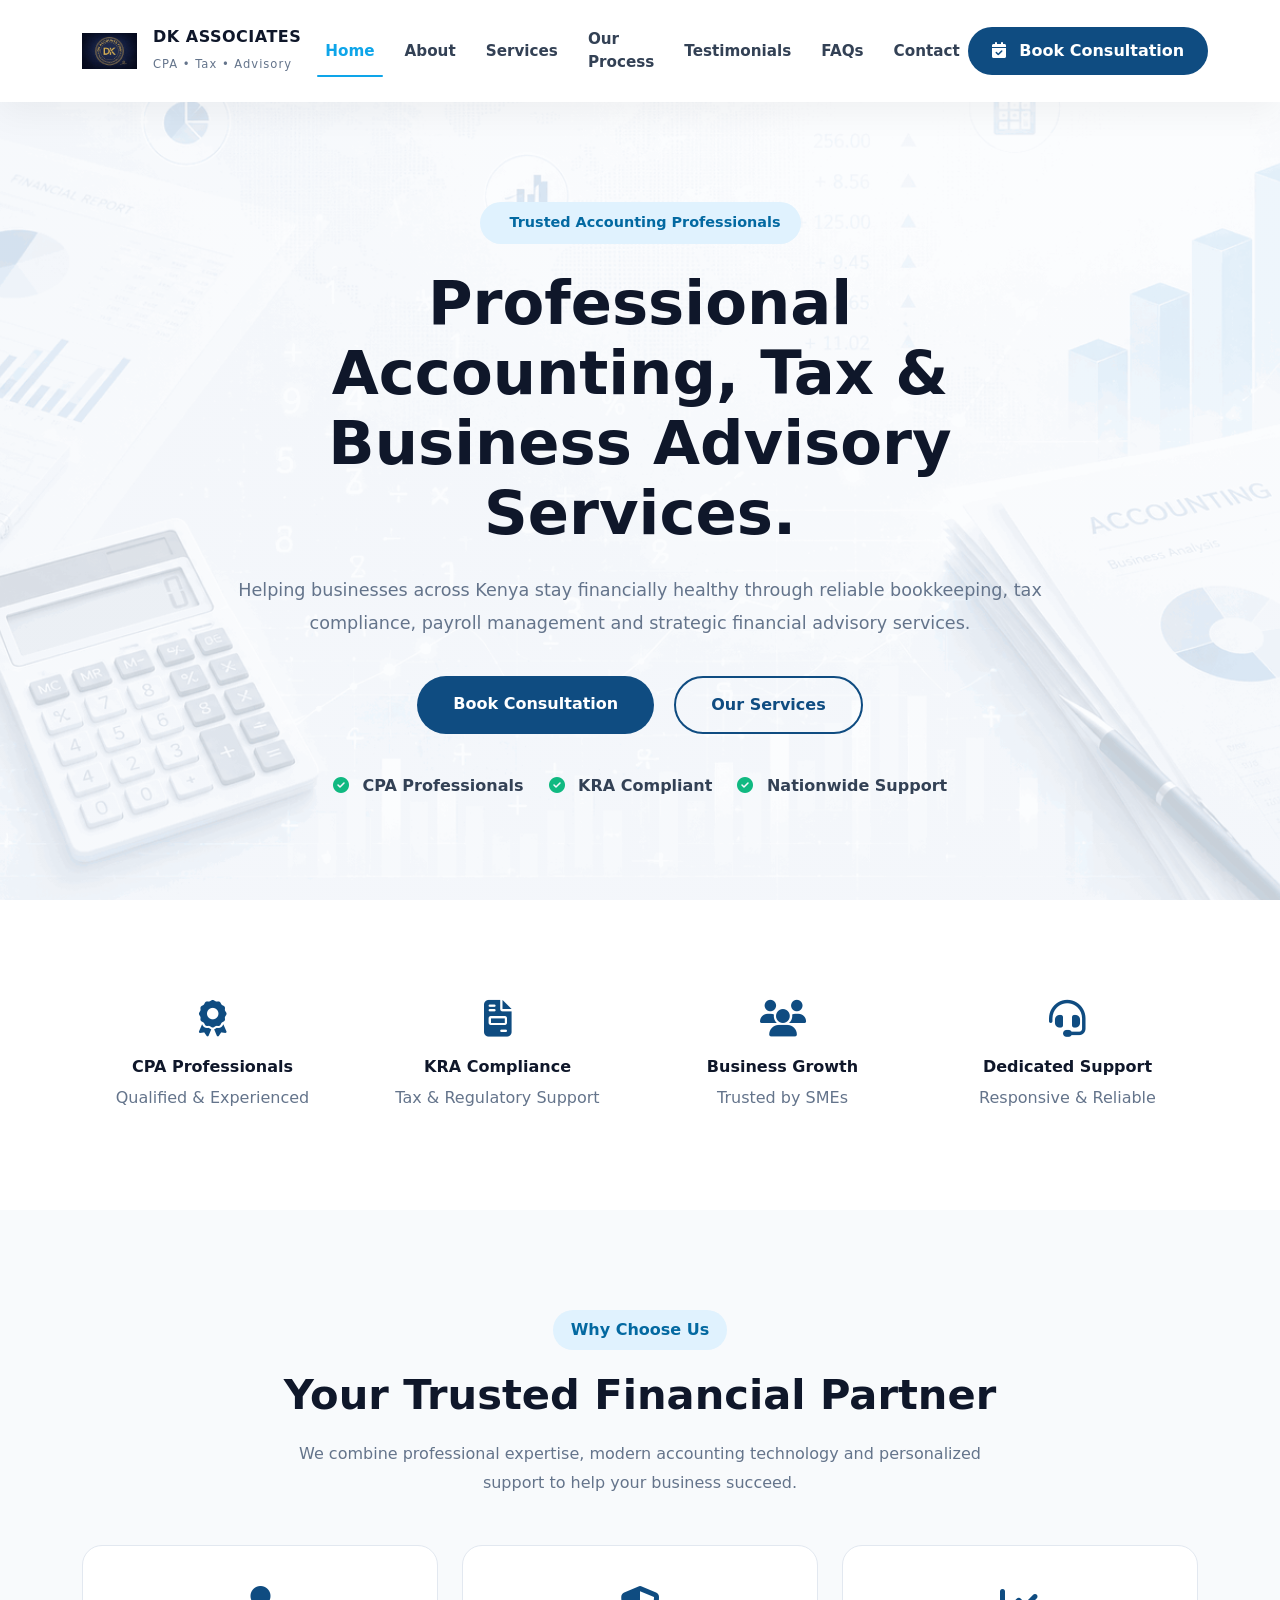
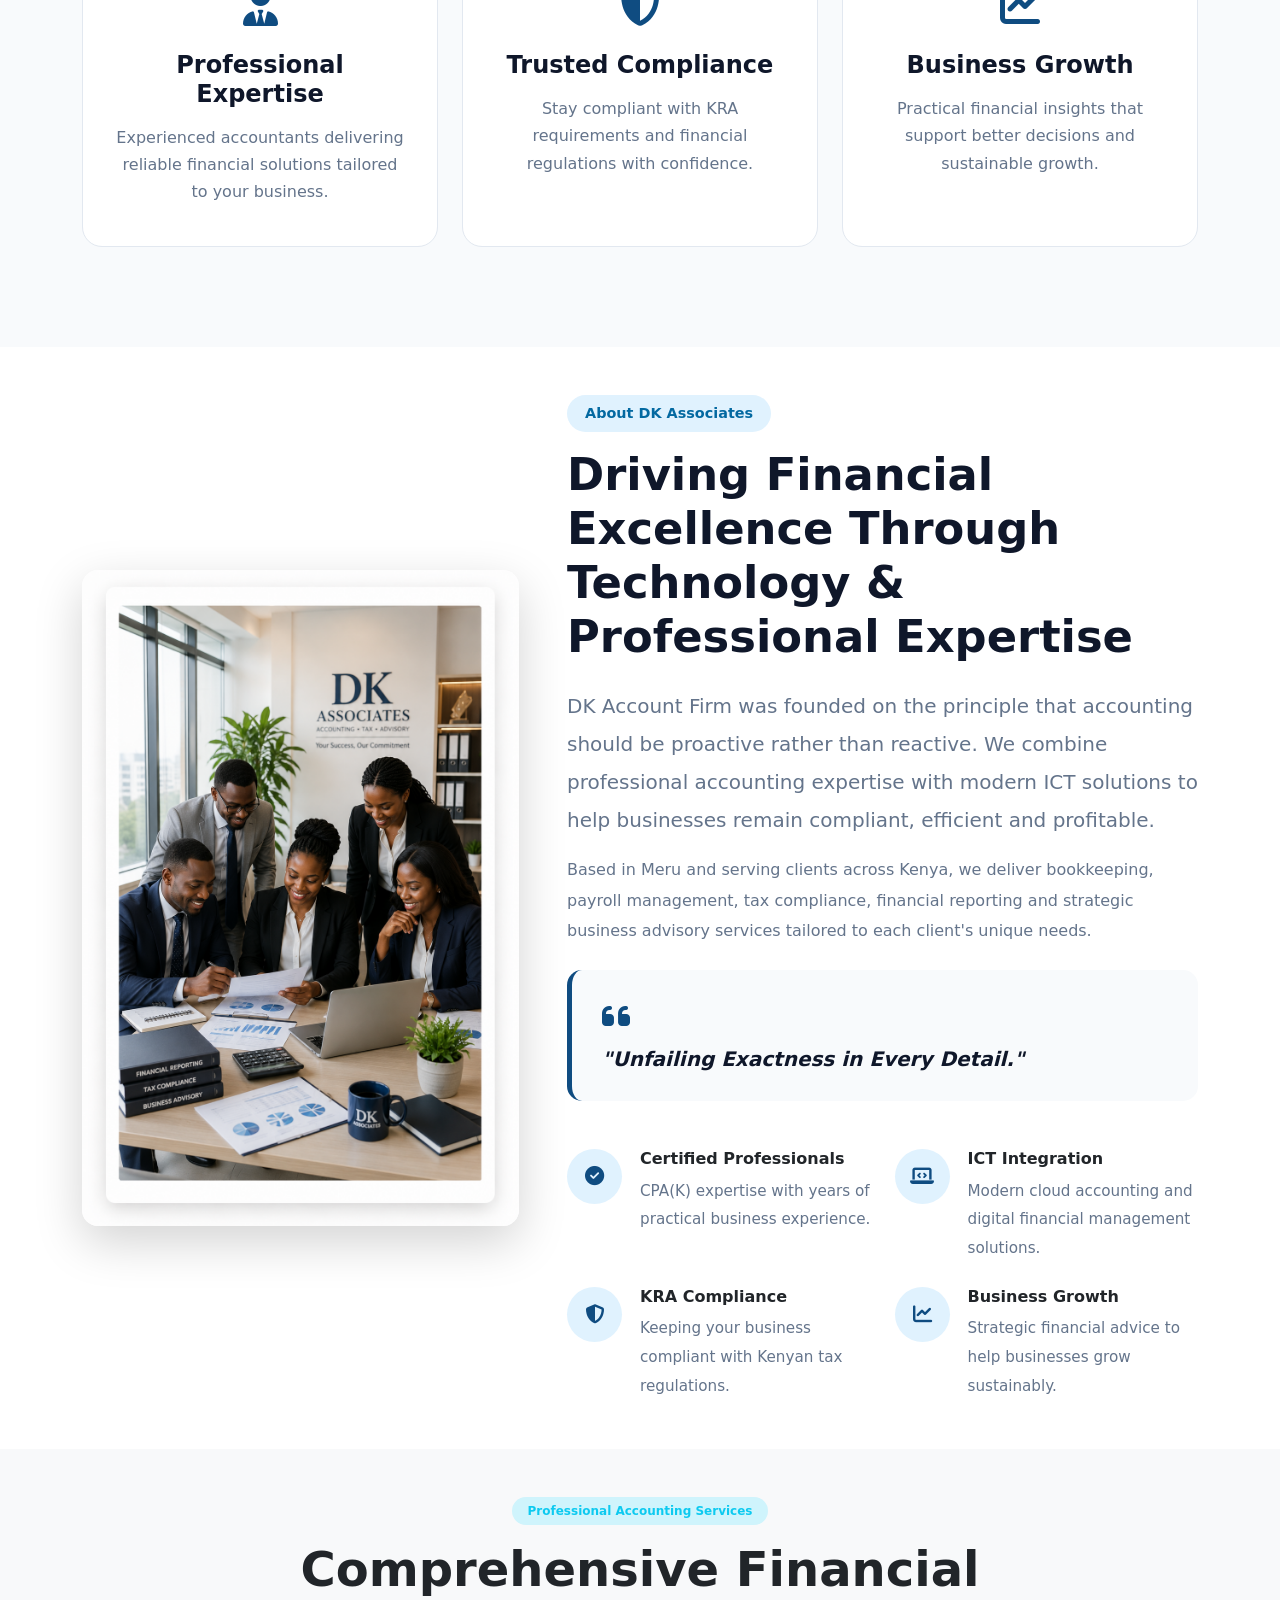
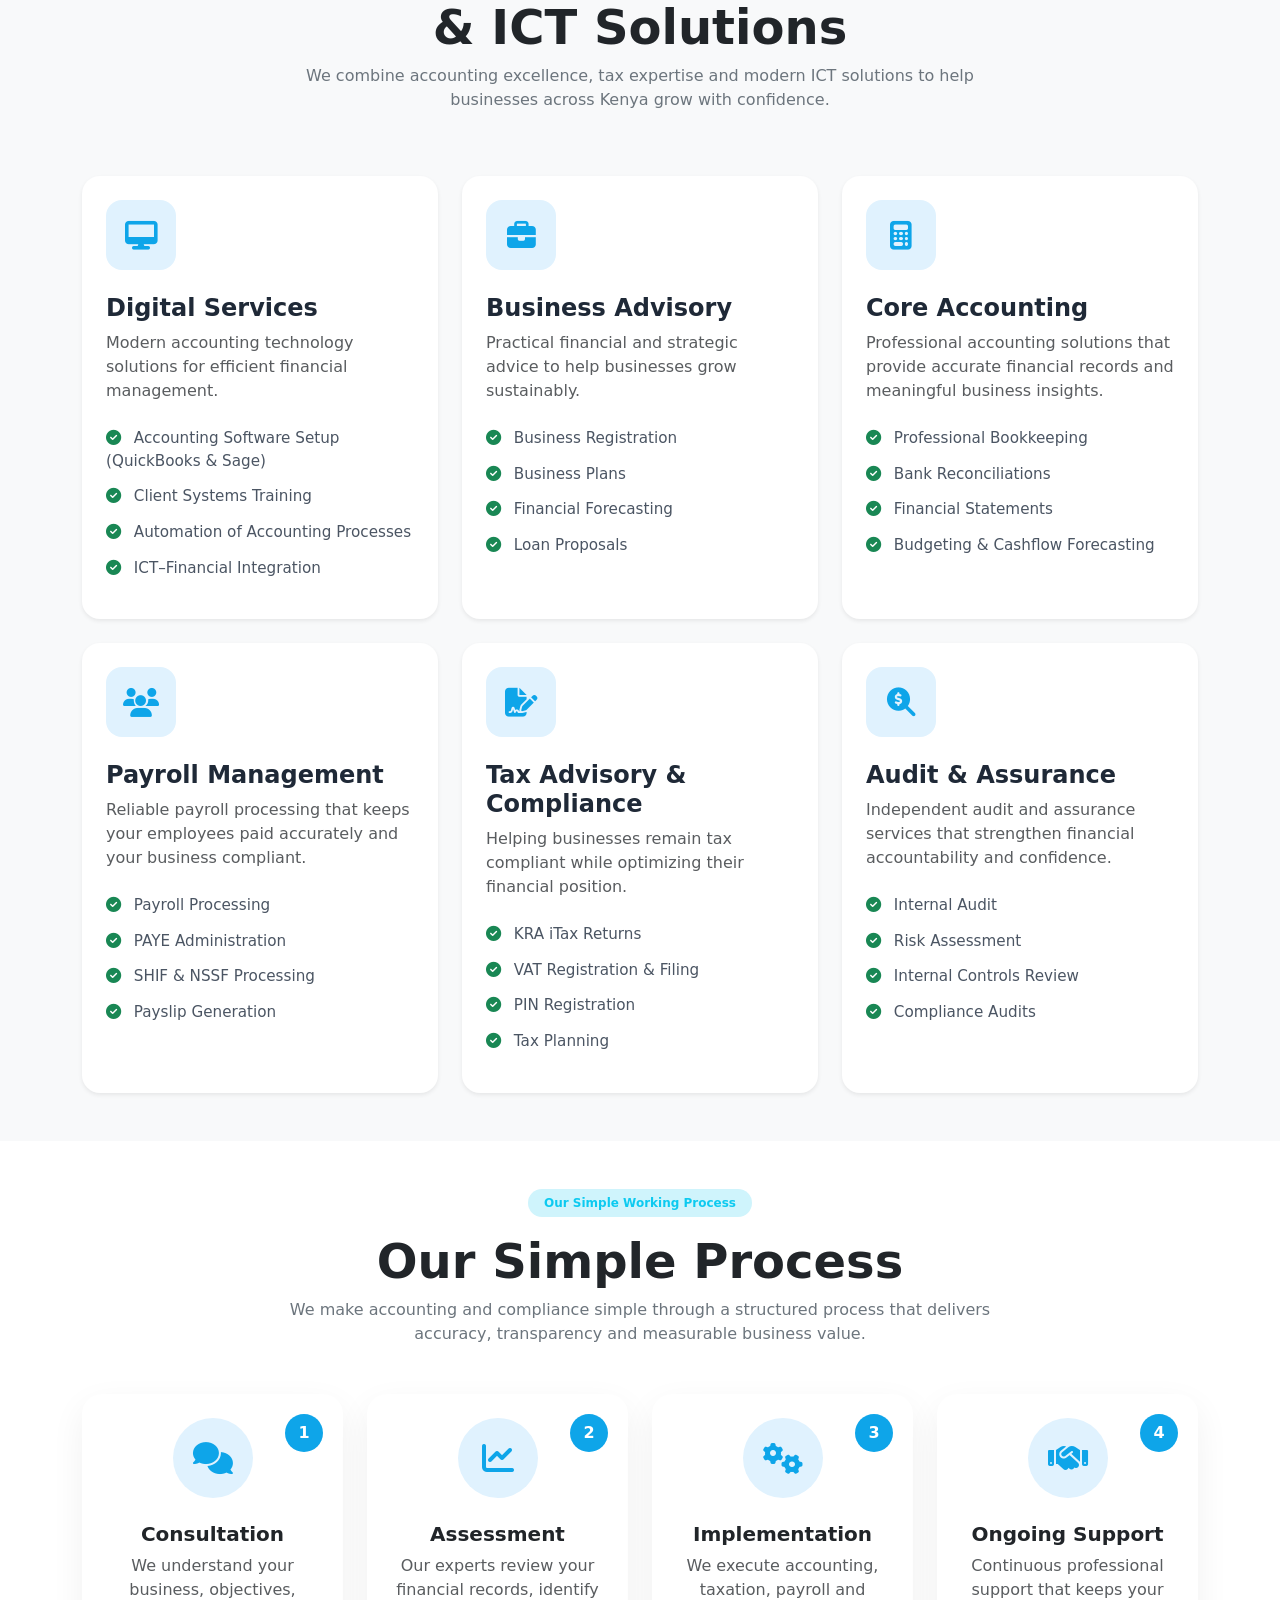
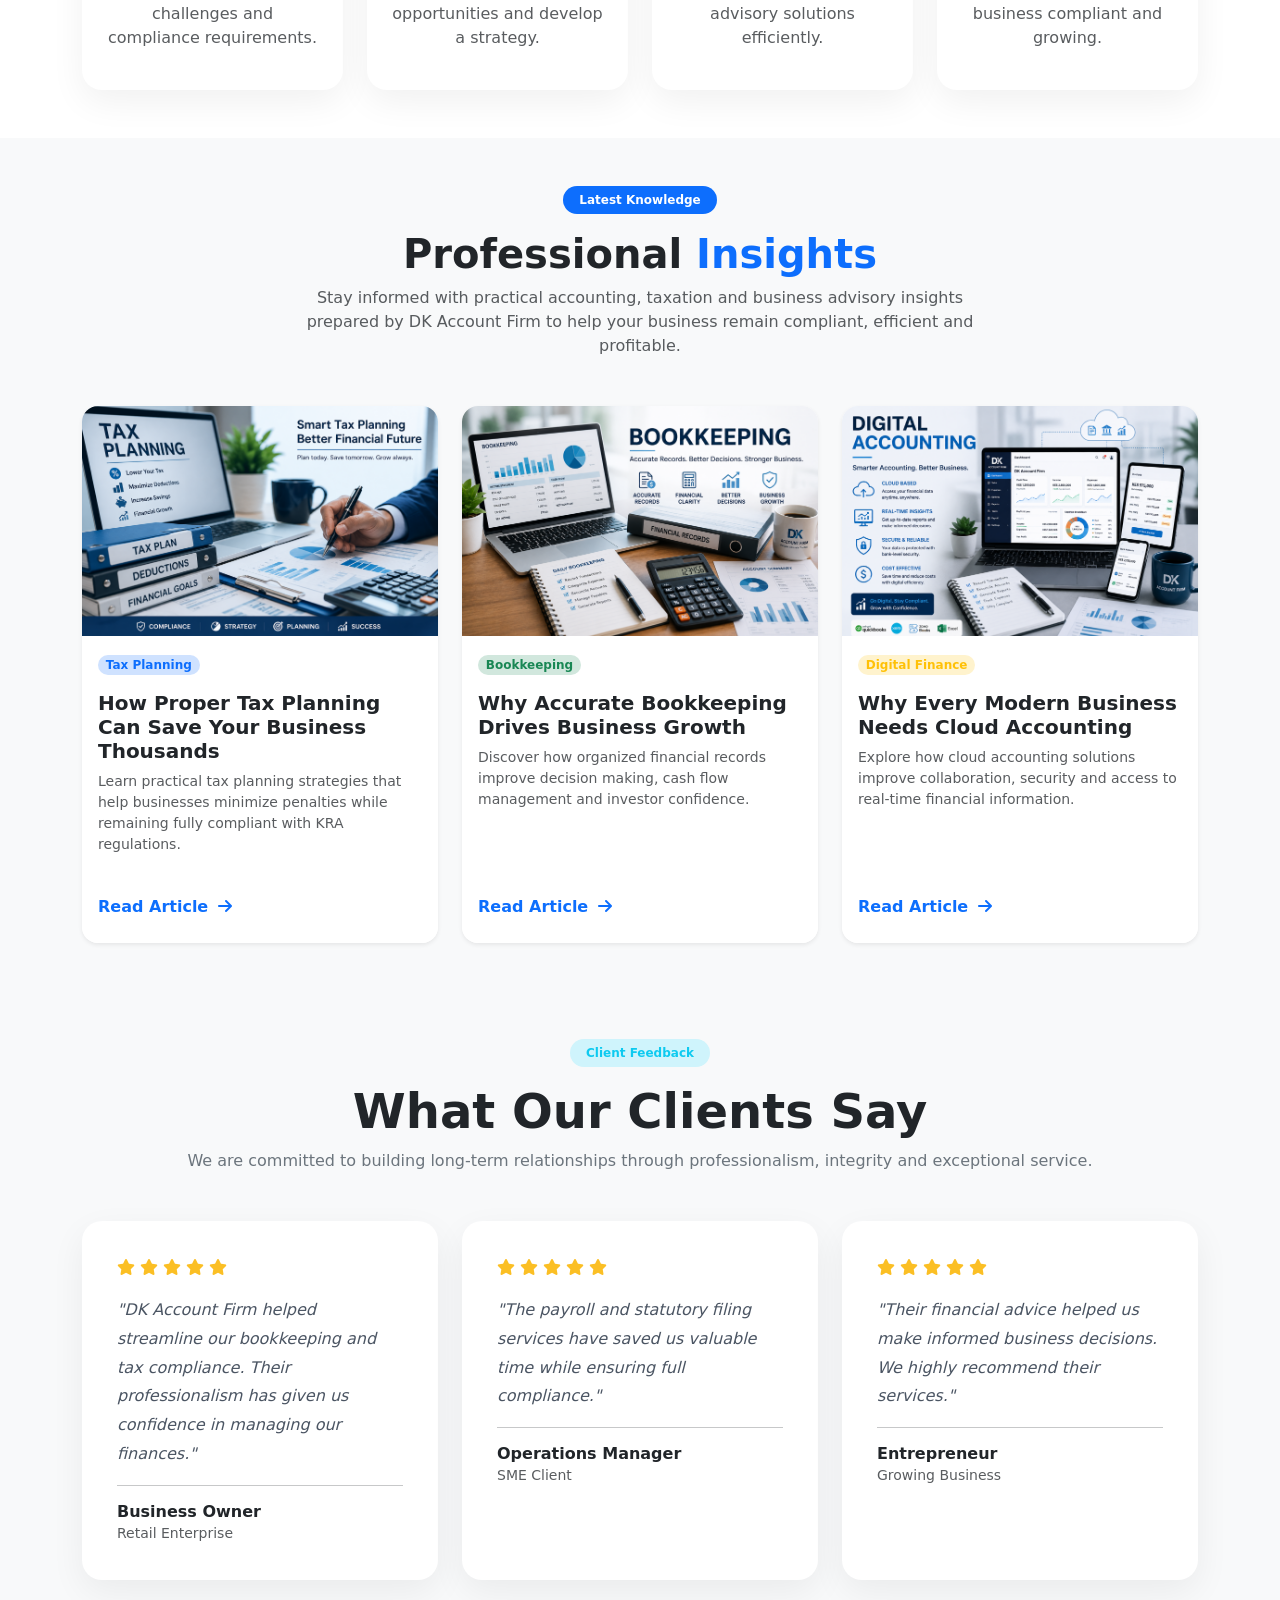
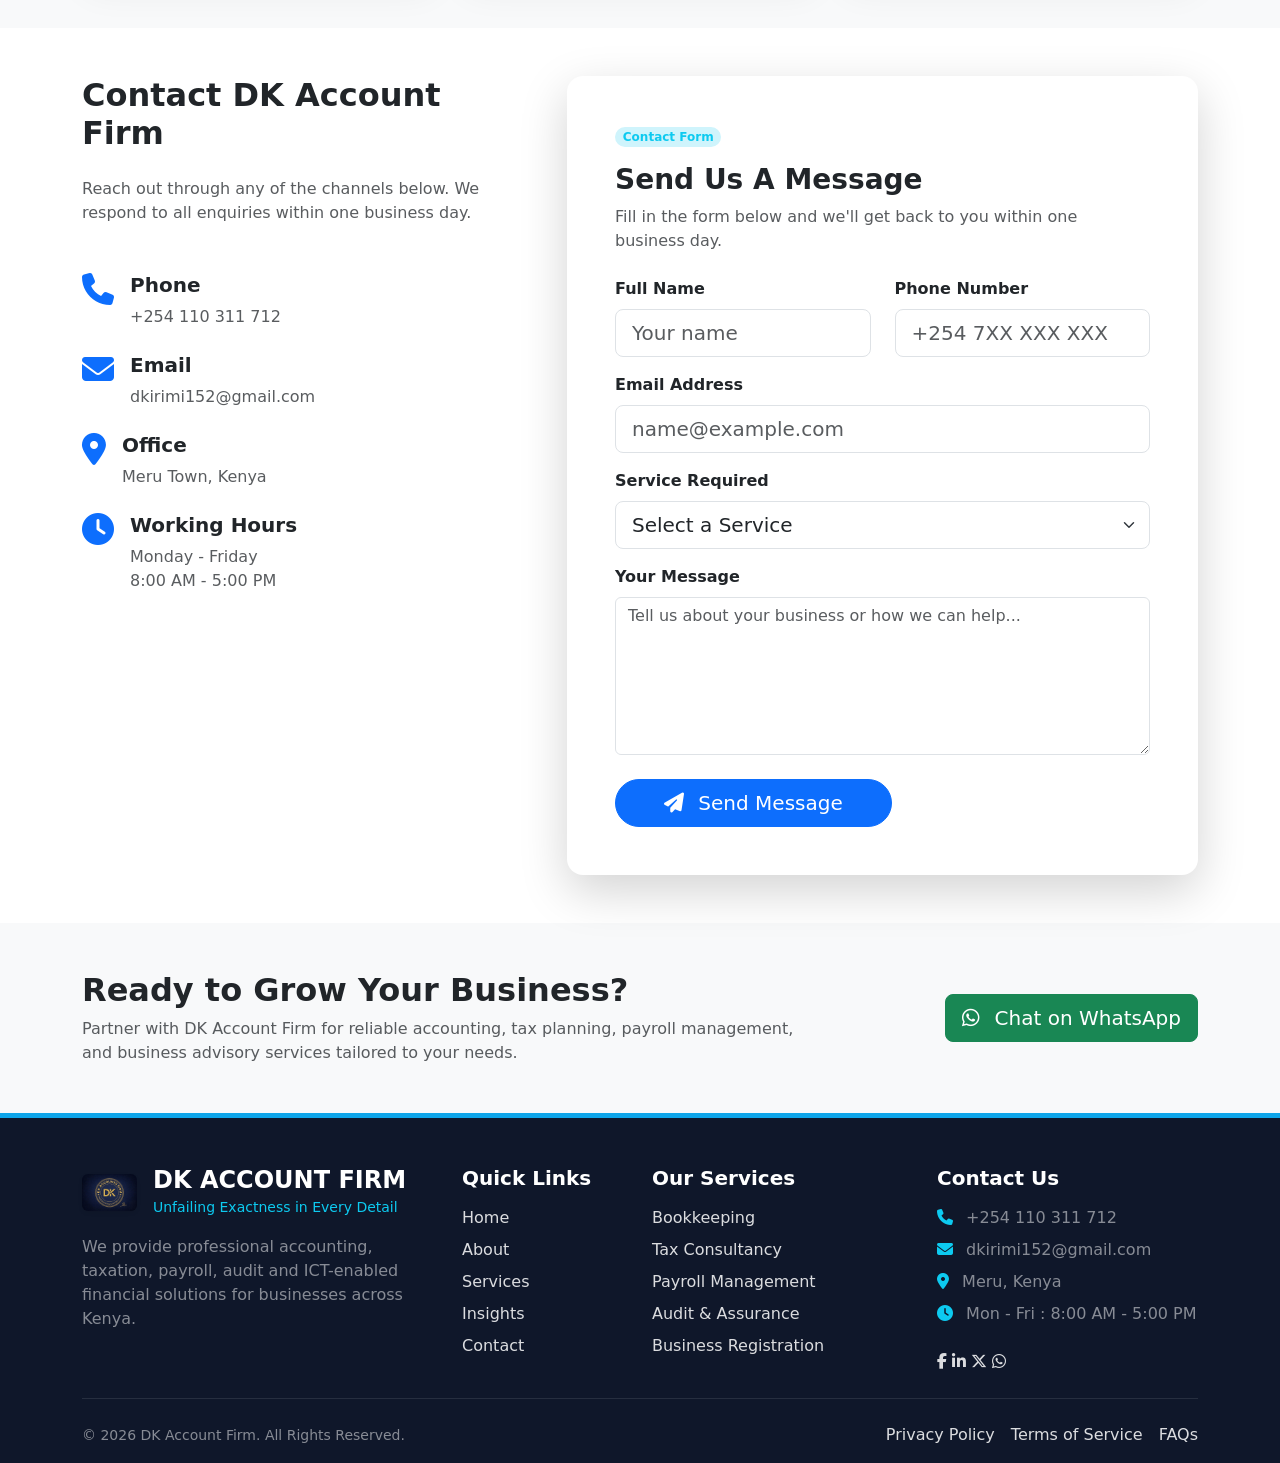
<file: index.html>
<!DOCTYPE html>
<html lang="en">

<head>

    <!-- ==========================================
         BASIC META
    =========================================== -->

    <meta charset="UTF-8">

    <meta name="viewport"
          content="width=device-width, initial-scale=1.0">

    <meta http-equiv="X-UA-Compatible"
          content="IE=edge">

    <title>
        DK Associates | CPA Accounting, Tax & Business Advisory Services Kenya
    </title>
    <meta name="google-site-verification" content="HVnFG1F8NFiU51zSJI1hG4cZN15insPNP_z4KDrnFVw" />
    <meta name="description"
          content="DK Account Firm is a trusted accounting firm in Meru, Kenya, offering professional bookkeeping, tax compliance, payroll, audit support, business registration and financial advisory services for SMEs, companies and entrepreneurs.">

    <meta name="keywords"
          content="DK Associates, Accounting Firm Kenya, CPA Kenya, Meru Accountant, Tax Consultant Kenya, Bookkeeping Services, Payroll Services Kenya, Audit Support, Financial Statements, Business Registration Kenya, KRA Returns, iTax Filing, Business Advisory, QuickBooks, Sage Accounting">

    <meta name="author"
          content="DK Associates">

    <meta name="robots"
          content="index, follow, max-image-preview:large">

    <meta name="language"
          content="English">

    <meta name="revisit-after"
          content="7 days">

    <meta name="theme-color"
          content="#0ea5e9">

    <link rel="canonical"
          href="https://sirjulius001.github.io/dkfirm/">

    <!-- ==========================================
         OPEN GRAPH
    =========================================== -->

    <meta property="og:type"
          content="website">

    <meta property="og:site_name"
          content="DK Associates">

    <meta property="og:title"
          content="DK Associates | Professional Accounting & Tax Experts in Kenya">

    <meta property="og:description"
          content="Professional bookkeeping, KRA tax compliance, payroll management, audit support and business advisory services in Meru and across Kenya.">

    <meta property="og:url"
          content="https://sirjulius001.github.io/dkfirm/">

    <meta property="og:image"
          content="https://sirjulius001.github.io/dkfirm/assets/images/og-image.jpg">

    <meta property="og:image:width"
          content="1200">

    <meta property="og:image:height"
          content="630">

    <meta property="og:locale"
          content="en_KE">

    <meta name="format-detection"
          content="telephone=no">

    <!-- ==========================================
         TWITTER
    =========================================== -->
    <meta name="twitter:url"
          content="https://sirjulius001.github.io/dkfirm/">

    <meta name="twitter:card"
          content="summary_large_image">

    <meta name="twitter:title"
          content="DK Account Firm | Accounting, Tax & Business Advisory">

    <meta name="twitter:description"
          content="Trusted accounting, payroll, bookkeeping, audit and tax experts serving businesses across Kenya.">

    <meta name="twitter:image"
          content="https://sirjulius001.github.io/dkfirm/assets/images/og-image.jpg">

    <script type="application/ld+json">
    {
      "@context": "https://schema.org",
      "@type": "AccountingService",
      "@id": "https://sirjulius001.github.io/dkfirm/#organization",
      "name": "DK Account Firm",
      "url": "https://sirjulius001.github.io/dkfirm/",
      "logo": "https://sirjulius001.github.io/dkfirm/logo1.png",
      "image": "https://sirjulius001.github.io/dkfirm/assets/images/og-image.jpg",
      "description": "DK Associates provides professional bookkeeping, accounting, payroll management, tax consultancy, audit support, business registration and financial advisory services for businesses across Kenya.",
      "telephone": "+254110311712",
      "email": "mailto:dkirimi152@gmail.com",
      "priceRange": "$$",
      "address": {
        "@type": "PostalAddress",
        "addressLocality": "Meru",
        "addressRegion": "Meru County",
        "addressCountry": "KE"
      },
      "areaServed": {
        "@type": "Country",
        "name": "Kenya"
      },
      "openingHoursSpecification": [
        {
          "@type": "OpeningHoursSpecification",
          "dayOfWeek": [
            "Monday",
            "Tuesday",
            "Wednesday",
            "Thursday",
            "Friday"
          ],
          "opens": "08:00",
          "closes": "17:00"
        }
      ],
      "hasOfferCatalog": {
        "@type": "OfferCatalog",
        "name": "Professional Accounting & Business Services",
        "itemListElement": [
          {
            "@type": "Offer",
            "itemOffered": {
              "@type": "Service",
              "name": "Bookkeeping Services"
            }
          },
          {
            "@type": "Offer",
            "itemOffered": {
              "@type": "Service",
              "name": "Accounting & Financial Statements"
            }
          },
          {
            "@type": "Offer",
            "itemOffered": {
              "@type": "Service",
              "name": "Payroll Management"
            }
          },
          {
            "@type": "Offer",
            "itemOffered": {
              "@type": "Service",
              "name": "Tax Consultancy & KRA Compliance"
            }
          },
          {
            "@type": "Offer",
            "itemOffered": {
              "@type": "Service",
              "name": "Audit Support & Assurance"
            }
          },
          {
            "@type": "Offer",
            "itemOffered": {
              "@type": "Service",
              "name": "Business Registration"
            }
          },
          {
            "@type": "Offer",
            "itemOffered": {
              "@type": "Service",
              "name": "Financial Advisory & Business Consultancy"
            }
          },
          {
            "@type": "Offer",
            "itemOffered": {
              "@type": "Service",
              "name": "Accounting Software Setup (QuickBooks & Sage)"
            }
          }
        ]
      },
      "sameAs": [
        "https://wa.me/254110311712"
      ]
    }
    </script>


    <!-- ==========================================
         FAVICON
    =========================================== -->

    <link rel="icon"
          type="image/png"
          href="assets/images/favicon.png">

    <!-- ==========================================
         GOOGLE FONTS
    =========================================== -->

    <link rel="preconnect"
          href="https://fonts.googleapis.com">

    <link rel="preconnect"
          href="https://fonts.gstatic.com"
          crossorigin>

    <link href="https://fonts.googleapis.com/css2?family=Inter:wght@300;400;500;600;700;800&display=swap"
          rel="stylesheet">

    <!-- ==========================================
         BOOTSTRAP
    =========================================== -->

    <!-- Bootstrap CSS -->
    <link href="https://cdn.jsdelivr.net/npm/bootstrap@5.3.7/dist/css/bootstrap.min.css"
          rel="stylesheet">

    <!-- Font Awesome -->
    <link rel="stylesheet"
          href="https://cdnjs.cloudflare.com/ajax/libs/font-awesome/6.7.2/css/all.min.css">

    <!-- Custom CSS -->
    <link rel="stylesheet"
          href="style.css">

</head>

<body>
    <header>
        <!-- =========================
             NAVIGATION
        ========================= -->
        <nav class="navbar navbar-expand-lg navbar-light fixed-top custom-navbar">

            <div class="container">

                <!-- Logo -->

                <a class="navbar-brand d-flex align-items-center" href="#home">

                    <img src="logo.png"
                         alt="DK Account Firm Logo"
                         class="logo">

                    <div class="ms-3">

                        <h5 class="brand-title mb-0">
                            DK ASSOCIATES
                        </h5>

                        <small class="brand-tagline">
                            CPA • Tax • Advisory
                        </small>

                    </div>

                </a>

                <!-- Mobile Toggle -->

                <button class="navbar-toggler"
                        type="button"
                        data-bs-toggle="collapse"
                        data-bs-target="#navbar"
                        aria-controls="navbar"
                        aria-expanded="false"
                        aria-label="Toggle navigation">

                    <span class="navbar-toggler-icon"></span>

                </button>

                <!-- Navigation -->

                <div class="collapse navbar-collapse justify-content-between"
                     id="navbar">

                    <ul class="navbar-nav mx-auto align-items-lg-center">

                        <li class="nav-item">
                            <a class="nav-link active"
                               href="#home"
                               aria-current="page">
                                Home
                            </a>
                        </li>

                        <li class="nav-item">
                            <a class="nav-link" href="#about">
                                About
                            </a>
                        </li>

                        <li class="nav-item">
                            <a class="nav-link" href="#services">
                                Services
                            </a>
                        </li>

                        <li class="nav-item">
                            <a class="nav-link" href="#process">
                                Our Process
                            </a>
                        </li>

                        <li class="nav-item">
                            <a class="nav-link" href="#testimonials">
                                Testimonials
                            </a>
                        </li>

                        <li class="nav-item">
                            <a class="nav-link" href="faqs.html">
                                FAQs
                            </a>
                        </li>

                        <li class="nav-item">
                            <a class="nav-link" href="#contact">
                                Contact
                            </a>
                        </li>

                    </ul>

                    <!-- CTA -->

                    <div class="d-flex justify-content-center mt-3 mt-lg-0">

                        <a href="#contact"
                           class="btn btn-consult px-4"
                           aria-label="Book a consultation with DK Account Firm">

                            <i class="fas fa-calendar-check me-2"></i>

                            Book Consultation

                        </a>

                    </div>

                </div>

            </div>

        </nav>
    </header>

    <!-- ==========================================
         HERO SECTION
    =========================================== -->

   <section id="home"
         aria-labelledby="home-title"
         itemscope
         itemtype="https://schema.org/AccountingService"
         style="padding-top: 100px;">

    <h1 id="home-title" class="visually-hidden" itemprop="name">
        Professional Accounting, Tax & Business Advisory Services in Kenya
    </h1>

    <meta itemprop="areaServed" content="Kenya">
    <meta itemprop="serviceType" content="Accounting Services">
    <meta itemprop="serviceType" content="Bookkeeping">
    <meta itemprop="serviceType" content="Payroll">
    <meta itemprop="serviceType" content="Tax Consultancy">
    <meta itemprop="serviceType" content="Business Advisory">

    <div class="container">

        <div class="row justify-content-center text-center">

            <div class="col-lg-9">

                <span class="hero-badge">
                    <i class="fas fa-shield-check"></i>
                    Trusted Accounting Professionals
                </span>

                <h2 class="hero-title">
                    Professional Accounting,
                    Tax &
                    Business Advisory
                    Services.
                </h2>

                <p class="hero-text">
                    Helping businesses across Kenya stay financially
                    healthy through reliable bookkeeping, tax
                    compliance, payroll management and strategic
                    financial advisory services.
                </p>

                <div class="hero-buttons justify-content-center">

                    <a href="#contact"
                       class="btn btn-primary-custom">
                        Book Consultation
                    </a>

                    <a href="#services"
                       class="btn btn-outline-custom">
                        Our Services
                    </a>

                </div>

                <div class="hero-features justify-content-center">

                    <div>
                        <i class="fas fa-check-circle"></i>
                        CPA Professionals
                    </div>

                    <div>
                        <i class="fas fa-check-circle"></i>
                        KRA Compliant
                    </div>

                    <div>
                        <i class="fas fa-check-circle"></i>
                        Nationwide Support
                    </div>

                </div>

            </div>

        </div>

    </div>

</section>

    <!-- ==========================================
         TRUST BAR
    =========================================== -->

    <section class="trust-section">

        <div class="container">

            <div class="row text-center g-4">

                <div class="col-6 col-lg-3">

                    <div class="trust-item">

                        <i class="fas fa-award"></i>

                        <h6>CPA Professionals</h6>

                        <p>Qualified & Experienced</p>

                    </div>

                </div>

                <div class="col-6 col-lg-3">

                    <div class="trust-item">

                        <i class="fas fa-file-invoice"></i>

                        <h6>KRA Compliance</h6>

                        <p>Tax & Regulatory Support</p>

                    </div>

                </div>

                <div class="col-6 col-lg-3">

                    <div class="trust-item">

                        <i class="fas fa-users"></i>

                        <h6>Business Growth</h6>

                        <p>Trusted by SMEs</p>

                    </div>

                </div>

                <div class="col-6 col-lg-3">

                    <div class="trust-item">

                        <i class="fas fa-headset"></i>

                        <h6>Dedicated Support</h6>

                        <p>Responsive & Reliable</p>

                    </div>

                </div>

            </div>

        </div>

    </section>

    <!-- ==========================================
         WHY CHOOSE US
    =========================================== -->

    <section id="why-us" class="why-us">

        <div class="container">

            <div class="text-center mb-5">

                <span class="section-tag">

                    Why Choose Us

                </span>

                <h2 class="section-title">

                    Your Trusted Financial Partner

                </h2>

                <p class="section-text">

                    We combine professional expertise, modern accounting
                    technology and personalized support to help your
                    business succeed.

                </p>

            </div>

            <div class="row g-4">

                <div class="col-md-6 col-lg-4">

                    <div class="feature-card">

                        <i class="fas fa-user-tie"></i>

                        <h4>Professional Expertise</h4>

                        <p>

                            Experienced accountants delivering reliable
                            financial solutions tailored to your business.

                        </p>

                    </div>

                </div>

                <div class="col-md-6 col-lg-4">

                    <div class="feature-card">

                        <i class="fas fa-shield-alt"></i>

                        <h4>Trusted Compliance</h4>

                        <p>

                            Stay compliant with KRA requirements and
                            financial regulations with confidence.

                        </p>

                    </div>

                </div>

                <div class="col-md-6 col-lg-4">

                    <div class="feature-card">

                        <i class="fas fa-chart-line"></i>

                        <h4>Business Growth</h4>

                        <p>

                            Practical financial insights that support
                            better decisions and sustainable growth.

                        </p>

                    </div>

                </div>

            </div>

        </div>

    </section>

    <!-- ==========================================
         ABOUT DK ACCOUNT FIRM
    =========================================== -->

    <section id="about" class="about-section py-5" aria-labelledby="about-title">

        <div class="container">

            <div class="row align-items-center g-5">

                <!-- Image -->

                <div class="col-lg-5">

                    <div class="about-image">

                        <img src="dk.png"
                             class="img-fluid rounded-4 shadow-lg"
                             alt="DK Account Firm">

                    </div>

                </div>

                <!-- Content -->

                <div class="col-lg-7">

                    <span class="section-badge">

                        About DK Associates

                    </span>

                    <h2 id="about-title" class="section-heading mt-3">

                        Driving Financial Excellence
                        Through Technology &
                        Professional Expertise

                    </h2>

                    <p class="lead mt-4">

                        DK Account Firm was founded on the principle that
                        accounting should be proactive rather than reactive.
                        We combine professional accounting expertise with
                        modern ICT solutions to help businesses remain
                        compliant, efficient and profitable.

                    </p>

                    <p>

                        Based in Meru and serving clients across Kenya,
                        we deliver bookkeeping, payroll management,
                        tax compliance, financial reporting and strategic
                        business advisory services tailored to each client's
                        unique needs.

                    </p>

                    <div class="quote-box mt-4">

                        <i class="fas fa-quote-left"></i>

                        <h5>

                            "Unfailing Exactness in Every Detail."

                        </h5>

                    </div>

                    <div class="row mt-5">

                        <div class="col-md-6 mb-4">

                            <div class="about-feature">

                                <i class="fas fa-check-circle"></i>

                                <div>

                                    <h6>

                                        Certified Professionals

                                    </h6>

                                    <p>

                                        CPA(K) expertise with years of
                                        practical business experience.

                                    </p>

                                </div>

                            </div>

                        </div>

                        <div class="col-md-6 mb-4">

                            <div class="about-feature">

                                <i class="fas fa-laptop-code"></i>

                                <div>

                                    <h6>

                                        ICT Integration

                                    </h6>

                                    <p>

                                        Modern cloud accounting and digital
                                        financial management solutions.

                                    </p>

                                </div>

                            </div>

                        </div>

                        <div class="col-md-6">

                            <div class="about-feature">

                                <i class="fas fa-shield-alt"></i>

                                <div>

                                    <h6>

                                        KRA Compliance

                                    </h6>

                                    <p>

                                        Keeping your business compliant with
                                        Kenyan tax regulations.

                                    </p>

                                </div>

                            </div>

                        </div>

                        <div class="col-md-6">

                            <div class="about-feature">

                                <i class="fas fa-chart-line"></i>

                                <div>

                                    <h6>

                                        Business Growth

                                    </h6>

                                    <p>

                                        Strategic financial advice to help
                                        businesses grow sustainably.

                                    </p>

                                </div>

                            </div>

                        </div>

                    </div>

                </div>

            </div>

        </div>

    </section>


    <!-- ==========================================
         SERVICES
    =========================================== -->

    <section id="services" class="py-5 bg-light" aria-labelledby="services-title">

        <div class="container">

            <!-- Section Header -->
            <div class="row justify-content-center text-center mb-5">

                <div class="col-lg-8">

                    <span class="badge rounded-pill bg-info-subtle text-info px-3 py-2">
                        Professional Accounting Services
                    </span>

                    <h2 id="services-title" class="display-5 fw-bold mt-3">
                        Comprehensive Financial & ICT Solutions
                    </h2>

                    <p class="text-secondary">
                        We combine accounting excellence, tax expertise and
                        modern ICT solutions to help businesses across Kenya
                        grow with confidence.
                    </p>

                </div>

            </div>

            <!-- Services -->
            <div class="row g-4">

                <div class="col-lg-4 col-md-6">
                    <div class="card service-card h-100 border-0 shadow-sm">
                        <div class="card-body p-4">
                            <div class="service-icon">
                                <i class="fas fa-desktop"></i>
                            </div>
                            <h4 class="fw-bold mt-4">
                                Digital Services
                            </h4>
                            <p class="text-muted">
                                Modern accounting technology solutions for efficient
                                financial management.
                            </p>
                            <ul class="list-unstyled mt-4">
                                <li><i class="fas fa-check-circle text-success me-2"></i> Accounting Software Setup (QuickBooks & Sage)</li>
                                <li><i class="fas fa-check-circle text-success me-2"></i> Client Systems Training</li>
                                <li><i class="fas fa-check-circle text-success me-2"></i> Automation of Accounting Processes</li>
                                <li><i class="fas fa-check-circle text-success me-2"></i> ICT–Financial Integration</li>
                            </ul>
                        </div>
                    </div>
                </div>

                <div class="col-lg-4 col-md-6">
                    <div class="card service-card h-100 border-0 shadow-sm">
                        <div class="card-body p-4">
                            <div class="service-icon">
                                <i class="fas fa-briefcase"></i>
                            </div>
                            <h4 class="fw-bold mt-4">
                                Business Advisory
                            </h4>
                            <p class="text-muted">
                                Practical financial and strategic advice to help businesses grow sustainably.
                            </p>
                            <ul class="list-unstyled mt-4">
                                <li><i class="fas fa-check-circle text-success me-2"></i> Business Registration</li>
                                <li><i class="fas fa-check-circle text-success me-2"></i> Business Plans</li>
                                <li><i class="fas fa-check-circle text-success me-2"></i> Financial Forecasting</li>
                                <li><i class="fas fa-check-circle text-success me-2"></i> Loan Proposals</li>
                            </ul>
                        </div>
                    </div>
                </div>

                <div class="col-lg-4 col-md-6">
                    <div class="card service-card h-100 border-0 shadow-sm">
                        <div class="card-body p-4">
                            <div class="service-icon">
                                <i class="fas fa-calculator"></i>
                            </div>
                            <h4 class="fw-bold mt-4">
                                Core Accounting
                            </h4>
                            <p class="text-muted">
                                Professional accounting solutions that provide accurate financial records and meaningful business insights.
                            </p>
                            <ul class="list-unstyled mt-4">
                                <li><i class="fas fa-check-circle text-success me-2"></i> Professional Bookkeeping</li>
                                <li><i class="fas fa-check-circle text-success me-2"></i> Bank Reconciliations</li>
                                <li><i class="fas fa-check-circle text-success me-2"></i> Financial Statements</li>
                                <li><i class="fas fa-check-circle text-success me-2"></i> Budgeting & Cashflow Forecasting</li>
                            </ul>
                        </div>
                    </div>
                </div>

                <div class="col-lg-4 col-md-6">
                    <div class="card service-card h-100 border-0 shadow-sm">
                        <div class="card-body p-4">
                            <div class="service-icon">
                                <i class="fas fa-users"></i>
                            </div>
                            <h4 class="fw-bold mt-4">
                                Payroll Management
                            </h4>
                            <p class="text-muted">
                                Reliable payroll processing that keeps your employees paid accurately and your business compliant.
                            </p>
                            <ul class="list-unstyled mt-4">
                                <li><i class="fas fa-check-circle text-success me-2"></i> Payroll Processing</li>
                                <li><i class="fas fa-check-circle text-success me-2"></i> PAYE Administration</li>
                                <li><i class="fas fa-check-circle text-success me-2"></i> SHIF & NSSF Processing</li>
                                <li><i class="fas fa-check-circle text-success me-2"></i> Payslip Generation</li>
                            </ul>
                        </div>
                    </div>
                </div>

                <div class="col-lg-4 col-md-6">
                    <div class="card service-card h-100 border-0 shadow-sm">
                        <div class="card-body p-4">
                            <div class="service-icon">
                                <i class="fas fa-file-signature"></i>
                            </div>
                            <h4 class="fw-bold mt-4">
                                Tax Advisory & Compliance
                            </h4>
                            <p class="text-muted">
                                Helping businesses remain tax compliant while optimizing their financial position.
                            </p>
                            <ul class="list-unstyled mt-4">
                                <li><i class="fas fa-check-circle text-success me-2"></i> KRA iTax Returns</li>
                                <li><i class="fas fa-check-circle text-success me-2"></i> VAT Registration & Filing</li>
                                <li><i class="fas fa-check-circle text-success me-2"></i> PIN Registration</li>
                                <li><i class="fas fa-check-circle text-success me-2"></i> Tax Planning</li>
                            </ul>
                        </div>
                    </div>
                </div>

                <div class="col-lg-4 col-md-6">
                    <div class="card service-card h-100 border-0 shadow-sm">
                        <div class="card-body p-4">
                            <div class="service-icon">
                                <i class="fas fa-search-dollar"></i>
                            </div>
                            <h4 class="fw-bold mt-4">
                                Audit & Assurance
                            </h4>
                            <p class="text-muted">
                                Independent audit and assurance services that strengthen financial accountability and confidence.
                            </p>
                            <ul class="list-unstyled mt-4">
                                <li><i class="fas fa-check-circle text-success me-2"></i> Internal Audit</li>
                                <li><i class="fas fa-check-circle text-success me-2"></i> Risk Assessment</li>
                                <li><i class="fas fa-check-circle text-success me-2"></i> Internal Controls Review</li>
                                <li><i class="fas fa-check-circle text-success me-2"></i> Compliance Audits</li>
                            </ul>
                        </div>
                    </div>
                </div>

            </div>

        </div>

    </section>

    <!-- ===================================================== -->
    <!-- PROCESS -->
    <!-- ===================================================== -->

    <section id="process" class="py-5 bg-white" aria-labelledby="process-title">

        <div class="container">

            <div class="text-center mb-5">

                <span class="badge rounded-pill bg-info-subtle text-info px-3 py-2">
                    Our Simple Working Process
                </span>

                <h2 id="process-title" class="display-5 fw-bold mt-3">
                    Our Simple Process
                </h2>

                <p class="text-secondary col-lg-8 mx-auto">
                    We make accounting and compliance simple through a structured
                    process that delivers accuracy, transparency and measurable
                    business value.
                </p>

            </div>

            <div class="row g-4">

                <div class="col-lg-3 col-md-6">

                    <div class="process-card text-center p-4">

                        <div class="process-number">
                            1
                        </div>

                        <i class="fas fa-comments process-icon"></i>

                        <h5 class="fw-bold mt-4">
                            Consultation
                        </h5>

                        <p class="text-muted">

                            We understand your business, objectives,
                            challenges and compliance requirements.

                        </p>

                    </div>

                </div>

                <div class="col-lg-3 col-md-6">

                    <div class="process-card text-center p-4">

                        <div class="process-number">
                            2
                        </div>

                        <i class="fas fa-chart-line process-icon"></i>

                        <h5 class="fw-bold mt-4">
                            Assessment
                        </h5>

                        <p class="text-muted">

                            Our experts review your financial records,
                            identify opportunities and develop a strategy.

                        </p>

                    </div>

                </div>

                <div class="col-lg-3 col-md-6">

                    <div class="process-card text-center p-4">

                        <div class="process-number">
                            3
                        </div>

                        <i class="fas fa-cogs process-icon"></i>

                        <h5 class="fw-bold mt-4">
                            Implementation
                        </h5>

                        <p class="text-muted">

                            We execute accounting, taxation,
                            payroll and advisory solutions efficiently.

                        </p>

                    </div>

                </div>

                <div class="col-lg-3 col-md-6">

                    <div class="process-card text-center p-4">

                        <div class="process-number">
                            4
                        </div>

                        <i class="fas fa-handshake process-icon"></i>

                        <h5 class="fw-bold mt-4">
                            Ongoing Support
                        </h5>

                        <p class="text-muted">

                            Continuous professional support that
                            keeps your business compliant and growing.

                        </p>

                    </div>

                </div>

            </div>

        </div>

    </section>

    <!-- ===================================================== -->
    <!-- PROFESSIONAL INSIGHTS LIBRARY -->
    <!-- ===================================================== -->

    <section class="py-5 bg-light" id="insights">

        <div class="container">

            <div class="text-center mb-5">

                <span class="badge bg-primary px-3 py-2 mb-3">
                    Latest Knowledge
                </span>

                <h2 class="fw-bold display-6">
                    Professional <span class="text-primary">Insights</span>
                </h2>

                <p class="text-muted mx-auto" style="max-width:700px;">
                    Stay informed with practical accounting, taxation and business
                    advisory insights prepared by DK Account Firm to help your
                    business remain compliant, efficient and profitable.
                </p>

            </div>

            <div class="row g-4">

                <!-- Article 1 -->

                <div class="col-lg-4 col-md-6">

                    <div class="card border-0 shadow-sm h-100 rounded-4">

                        <img src="tax.png"
                             class="card-img-top"
                             alt="Tax Planning">

                        <div class="card-body">

                            <span class="badge bg-primary-subtle text-primary mb-3">
                                Tax Planning
                            </span>

                            <h5 class="fw-bold">
                                How Proper Tax Planning Can Save Your Business Thousands
                            </h5>

                            <p class="text-muted small">
                                Learn practical tax planning strategies that help
                                businesses minimize penalties while remaining fully
                                compliant with KRA regulations.
                            </p>

                        </div>

                        <div class="card-footer bg-white border-0 pb-4">

                            <a href="#"
                               class="text-decoration-none fw-semibold text-primary">
                                Read Article
                                <i class="fas fa-arrow-right ms-1"></i>
                            </a>

                        </div>

                    </div>

                </div>

                <!-- Article 2 -->

                <div class="col-lg-4 col-md-6">

                    <div class="card border-0 shadow-sm h-100 rounded-4">

                        <img src="bookkeeping.png"
                             class="card-img-top"
                             alt="Bookkeeping">

                        <div class="card-body">

                            <span class="badge bg-success-subtle text-success mb-3">
                                Bookkeeping
                            </span>

                            <h5 class="fw-bold">
                                Why Accurate Bookkeeping Drives Business Growth
                            </h5>

                            <p class="text-muted small">
                                Discover how organized financial records improve
                                decision making, cash flow management and investor
                                confidence.
                            </p>

                        </div>

                        <div class="card-footer bg-white border-0 pb-4">

                            <a href="#"
                               class="text-decoration-none fw-semibold text-primary">
                                Read Article
                                <i class="fas fa-arrow-right ms-1"></i>
                            </a>

                        </div>

                    </div>

                </div>

                <!-- Article 3 -->

                <div class="col-lg-4 col-md-6">

                    <div class="card border-0 shadow-sm h-100 rounded-4">

                        <img src="accounting.png"
                             class="card-img-top"
                             alt="Digital Accounting">

                        <div class="card-body">

                            <span class="badge bg-warning-subtle text-warning mb-3">
                                Digital Finance
                            </span>

                            <h5 class="fw-bold">
                                Why Every Modern Business Needs Cloud Accounting
                            </h5>

                            <p class="text-muted small">
                                Explore how cloud accounting solutions improve
                                collaboration, security and access to real-time
                                financial information.
                            </p>

                        </div>

                        <div class="card-footer bg-white border-0 pb-4">

                            <a href="#"
                               class="text-decoration-none fw-semibold text-primary">
                                Read Article
                                <i class="fas fa-arrow-right ms-1"></i>
                            </a>

                        </div>

                    </div>

                </div>

            </div>

        </div>

    </section>

    <!-- ===================================================== -->
    <!-- TESTIMONIALS -->
    <!-- ===================================================== -->

    <section id="testimonials" class="py-5 bg-light" aria-labelledby="testimonials-title">

        <div class="container">

            <div class="text-center mb-5">

                <span class="badge rounded-pill bg-info-subtle text-info px-3 py-2">
                    Client Feedback
                </span>

                <h2 id="testimonials-title" class="display-5 fw-bold mt-3">
                    What Our Clients Say
                </h2>

                <p class="text-secondary">

                    We are committed to building long-term relationships through
                    professionalism, integrity and exceptional service.

                </p>

            </div>

            <div class="row g-4">

                <div class="col-lg-4">

                    <div class="testimonial-card h-100">

                        <div class="stars mb-3">

                            <i class="fas fa-star"></i>
                            <i class="fas fa-star"></i>
                            <i class="fas fa-star"></i>
                            <i class="fas fa-star"></i>
                            <i class="fas fa-star"></i>

                        </div>

                        <p>

                            "DK Account Firm helped streamline our bookkeeping
                            and tax compliance. Their professionalism has given
                            us confidence in managing our finances."

                        </p>

                        <hr>

                        <h6 class="fw-bold mb-0">

                            Business Owner

                        </h6>

                        <small class="text-muted">

                            Retail Enterprise

                        </small>

                    </div>

                </div>

                <div class="col-lg-4">

                    <div class="testimonial-card h-100">

                        <div class="stars mb-3">

                            <i class="fas fa-star"></i>
                            <i class="fas fa-star"></i>
                            <i class="fas fa-star"></i>
                            <i class="fas fa-star"></i>
                            <i class="fas fa-star"></i>

                        </div>

                        <p>

                            "The payroll and statutory filing services have
                            saved us valuable time while ensuring full compliance."

                        </p>

                        <hr>

                        <h6 class="fw-bold mb-0">

                            Operations Manager

                        </h6>

                        <small class="text-muted">

                            SME Client

                        </small>

                    </div>

                </div>

                <div class="col-lg-4">

                    <div class="testimonial-card h-100">

                        <div class="stars mb-3">

                            <i class="fas fa-star"></i>
                            <i class="fas fa-star"></i>
                            <i class="fas fa-star"></i>
                            <i class="fas fa-star"></i>
                            <i class="fas fa-star"></i>

                        </div>

                        <p>

                            "Their financial advice helped us make informed
                            business decisions. We highly recommend their services."

                        </p>

                        <hr>

                        <h6 class="fw-bold mb-0">

                            Entrepreneur

                        </h6>

                        <small class="text-muted">

                            Growing Business

                        </small>

                    </div>

                </div>

            </div>

        </div>

    </section>

    <!-- ===================================================== -->
    <!-- CONTACT -->
    <!-- ===================================================== -->

    <section class="py-5" id="contact" aria-labelledby="contact-title">

        <div class="container">

            <div class="row g-5">

                <!-- Contact Information -->

                <div class="col-lg-5">

                    <h2 class="fw-bold mb-4" id="contact-title">
                        Contact DK Account Firm
                    </h2>

                    <p class="text-muted mb-5">
                        Reach out through any of the channels below.
                        We respond to all enquiries within one business day.
                    </p>

                    <div class="d-flex mb-4">

                        <div class="me-3">
                            <i class="fas fa-phone fa-2x text-primary"></i>
                        </div>

                        <div>
                            <h5 class="fw-bold">Phone</h5>
                            <p class="text-muted mb-0">
                                +254 110 311 712
                            </p>
                        </div>

                    </div>

                    <div class="d-flex mb-4">

                        <div class="me-3">
                            <i class="fas fa-envelope fa-2x text-primary"></i>
                        </div>

                        <div>
                            <h5 class="fw-bold">Email</h5>

                            <p class="text-muted mb-0">
                                dkirimi152@gmail.com
                            </p>

                        </div>

                    </div>

                    <div class="d-flex mb-4">

                        <div class="me-3">
                            <i class="fas fa-location-dot fa-2x text-primary"></i>
                        </div>

                        <div>

                            <h5 class="fw-bold">Office</h5>

                            <p class="text-muted mb-0">
                                Meru Town, Kenya
                            </p>

                        </div>

                    </div>

                    <div class="d-flex">

                        <div class="me-3">
                            <i class="fas fa-clock fa-2x text-primary"></i>
                        </div>

                        <div>

                            <h5 class="fw-bold">Working Hours</h5>

                            <p class="text-muted mb-0">
                                Monday - Friday<br>
                                8:00 AM - 5:00 PM
                            </p>

                        </div>

                    </div>

                </div>

                <!-- Contact Form -->

                <div class="col-lg-7">

                    <div class="card border-0 shadow-lg rounded-4">

                        <div class="card-body p-4 p-lg-5">

                            <span class="badge bg-info-subtle text-info mb-3">
                                Contact Form
                            </span>

                            <h3 class="fw-bold mb-2">
                                Send Us A Message
                            </h3>

                            <p class="text-muted mb-4">
                                Fill in the form below and we'll get back to you within one business day.
                            </p>

                            <form action="https://formspree.io/f/xeeryqga" method="POST">

                                <!-- Subject -->
                                <input type="hidden"
                                       name="_subject"
                                       value="New Website Enquiry - DK Account Firm">

                                <!-- Disable captcha (optional) -->
                                <input type="hidden"
                                       name="_captcha"
                                       value="false">

                                <div class="row">

                                    <div class="col-md-6 mb-3">

                                        <label class="form-label fw-semibold">
                                            Full Name
                                        </label>

                                        <input
                                            type="text"
                                            name="Full Name"
                                            class="form-control form-control-lg"
                                            placeholder="Your name"
                                            autocomplete="name"
                                            required>

                                    </div>

                                    <div class="col-md-6 mb-3">

                                        <label class="form-label fw-semibold">
                                            Phone Number
                                        </label>

                                        <input
                                            type="tel"
                                            name="Phone"
                                            class="form-control form-control-lg"
                                            placeholder="+254 7XX XXX XXX"
                                            autocomplete="tel"
                                            required>

                                    </div>

                                </div>

                                <div class="mb-3">

                                    <label class="form-label fw-semibold">
                                        Email Address
                                    </label>

                                    <input
                                        type="email"
                                        name="Email"
                                        class="form-control form-control-lg"
                                        placeholder="name@example.com"
                                        autocomplete="email"
                                        required>

                                </div>

                                <div class="mb-3">

                                    <label class="form-label fw-semibold">
                                        Service Required
                                    </label>

                                    <select
                                        name="Service"
                                        class="form-select form-select-lg"
                                        required>

                                        <option value="">Select a Service</option>

                                        <option>Bookkeeping</option>

                                        <option>Accounting Services</option>

                                        <option>Payroll Management</option>

                                        <option>KRA Tax Filing</option>

                                        <option>Audit & Assurance</option>

                                        <option>Business Registration</option>

                                        <option>ICT & Digital Accounting</option>

                                        <option>Business Advisory</option>

                                        <option>General Consultation</option>

                                    </select>

                                </div>

                                <div class="mb-4">

                                    <label class="form-label fw-semibold">
                                        Your Message
                                    </label>

                                    <textarea
                                        rows="6"
                                        name="Message"
                                        class="form-control"
                                        placeholder="Tell us about your business or how we can help..."
                                        required></textarea>

                                </div>

                                <button
                                    type="submit"
                                    class="btn btn-primary btn-lg px-5 rounded-pill">

                                    <i class="fas fa-paper-plane me-2"></i>

                                    Send Message

                                </button>

                            </form>

                        </div>

                    </div>

                </div>

            </div>

        </div>

    </section>

    <!-- ===================================================== -->
    <!-- WHATSAPP CTA -->
    <!-- ===================================================== -->

    <section class="py-5 bg-light">

        <div class="container">

            <div class="row align-items-center">

                <div class="col-lg-8">

                    <h2 class="fw-bold">
                        Ready to Grow Your Business?
                    </h2>

                    <p class="text-muted mb-0">
                        Partner with DK Account Firm for reliable accounting, tax planning,
                        payroll management, and business advisory services tailored to your needs.
                    </p>

                </div>

                <div class="col-lg-4 text-lg-end mt-4 mt-lg-0">

                    <a href="https://wa.me/254110311712"
                       class="btn btn-success btn-lg">

                        <i class="fab fa-whatsapp me-2"></i>

                        Chat on WhatsApp

                    </a>

                </div>

            </div>

        </div>

    </section>

    <!-- ===================================================== -->
    <!-- SUCCESS MODAL -->
    <!-- ===================================================== -->

    <div class="modal fade"
         id="successModal"
         tabindex="-1"
         aria-labelledby="successModalLabel"
         aria-hidden="true">

        <div class="modal-dialog modal-dialog-centered">

            <div class="modal-content border-0 shadow-lg">

                <div class="modal-body text-center p-5">

                    <div class="mb-4">

                        <div class="rounded-circle bg-success bg-opacity-10 d-inline-flex align-items-center justify-content-center"
                             style="width:90px;height:90px;">

                            <i class="fas fa-check fa-3x text-success"></i>

                        </div>

                    </div>

                    <h2 class="fw-bold mb-3" id="successModalLabel">

                        Message Sent Successfully!

                    </h2>

                    <p class="text-muted mb-4">

                        Thank you for contacting
                        <strong>DK Account Firm</strong>.
                        We will get back to you within one business day.

                    </p>

                    <button type="button"
                            class="btn btn-primary px-5"
                            data-bs-dismiss="modal">

                        Close

                    </button>

                </div>

            </div>

        </div>

    </div>

  <!-- ============================= -->
<!-- FOOTER -->
<!-- ============================= -->

<footer class="pt-5 pb-3 text-white" style="background:#0f172a; border-top:5px solid #0ea5e9;">

    <div class="container">

        <div class="row gy-5">

            <!-- Company -->

            <div class="col-lg-4">

                <div class="d-flex align-items-center mb-3">

                    <img src="logo.png"
                         width="55"
                         class="rounded shadow-sm me-3"
                         alt="DK Account Firm">

                    <div>

                        <h4 class="fw-bold mb-0">
                            DK ACCOUNT FIRM
                        </h4>

                        <small class="text-info">
                            Unfailing Exactness in Every Detail
                        </small>

                    </div>

                </div>

                <p class="text-white-50">

                    We provide professional accounting, taxation,
                    payroll, audit and ICT-enabled financial solutions
                    for businesses across Kenya.

                </p>

            </div>

            <!-- Quick Links -->

            <div class="col-lg-2 col-md-6">

                <h5 class="fw-bold mb-3">

                    Quick Links

                </h5>

                <ul class="list-unstyled footer-links">

                    <li class="mb-2">
                        <a href="#home">Home</a>
                    </li>

                    <li class="mb-2">
                        <a href="#about">About</a>
                    </li>

                    <li class="mb-2">
                        <a href="#services">Services</a>
                    </li>

                    <li class="mb-2">
                        <a href="#insights">Insights</a>
                    </li>

                    <li>
                        <a href="#contact">Contact</a>
                    </li>

                </ul>

            </div>

            <!-- Services -->

            <div class="col-lg-3 col-md-6">

                <h5 class="fw-bold mb-3">

                    Our Services

                </h5>

                <ul class="list-unstyled text-white-50">

                    <li class="mb-2">
                        Bookkeeping
                    </li>

                    <li class="mb-2">
                        Tax Consultancy
                    </li>

                    <li class="mb-2">
                        Payroll Management
                    </li>

                    <li class="mb-2">
                        Audit & Assurance
                    </li>

                    <li>
                        Business Registration
                    </li>

                </ul>

            </div>

            <!-- Contact -->

            <div class="col-lg-3">

                <h5 class="fw-bold mb-3">

                    Contact Us

                </h5>

                <p class="mb-2 text-white-50">

                    <i class="fas fa-phone me-2 text-info"></i>

                    +254 110 311 712

                </p>

                <p class="mb-2 text-white-50">

                    <i class="fas fa-envelope me-2 text-info"></i>

                    dkirimi152@gmail.com

                </p>

                <p class="mb-2 text-white-50">

                    <i class="fas fa-location-dot me-2 text-info"></i>

                    Meru, Kenya

                </p>

                <p class="text-white-50">

                    <i class="fas fa-clock me-2 text-info"></i>

                    Mon - Fri : 8:00 AM - 5:00 PM

                </p>

                <div class="mt-4">

                    <a href="#" class="social-icon">
                        <i class="fab fa-facebook-f"></i>
                    </a>

                    <a href="#" class="social-icon">
                        <i class="fab fa-linkedin-in"></i>
                    </a>

                    <a href="#" class="social-icon">
                        <i class="fab fa-x-twitter"></i>
                    </a>

                    <a href="https://wa.me/254110311712"
                       class="social-icon">

                        <i class="fab fa-whatsapp"></i>

                    </a>

                </div>

            </div>

        </div>

        <hr class="border-secondary my-4">

        <div class="row align-items-center gy-3">

            <div class="col-lg-6 text-center text-lg-start">

                <small class="text-white-50">

                    © 2026 DK Account Firm. All Rights Reserved.

                </small>

            </div>

            <div class="col-lg-6">

                <div class="d-flex justify-content-center justify-content-lg-end flex-wrap gap-3">

                    <a href="privacy.html" class="footer-bottom-link">
                        Privacy Policy
                    </a>

                    <a href="terms.html" class="footer-bottom-link">
                        Terms of Service
                    </a>

                    <a href="faqs.html" class="footer-bottom-link">
                        FAQs
                    </a>

                </div>

            </div>

        </div>

    </div>

</footer>

    <!-- Bootstrap JS -->
    <script src="https://cdn.jsdelivr.net/npm/bootstrap@5.3.7/dist/js/bootstrap.bundle.min.js"></script>

    <script>
        // Set current year
        document.getElementById('currentYear').textContent = new Date().getFullYear();

        // Smooth scroll for anchor links
        document.querySelectorAll('a[href^="#"]').forEach(anchor => {
            anchor.addEventListener('click', function (e) {
                const targetId = this.getAttribute('href');
                if (targetId === '#') return;

                const target = document.querySelector(targetId);
                if (target) {
                    e.preventDefault();
                    const navbarHeight = document.querySelector('.custom-navbar').offsetHeight;
                    const targetPosition = target.getBoundingClientRect().top + window.pageYOffset - navbarHeight;

                    window.scrollTo({
                        top: targetPosition,
                        behavior: 'smooth'
                    });

                    // Close mobile navbar if open
                    const navbarCollapse = document.querySelector('#navbar');
                    if (navbarCollapse.classList.contains('show')) {
                        const bsCollapse = bootstrap.Collapse.getInstance(navbarCollapse);
                        if (bsCollapse) bsCollapse.hide();
                    }
                }
            });
        });

        // Active nav link on scroll
        const sections = document.querySelectorAll('section[id]');
        const navLinks = document.querySelectorAll('.navbar-nav .nav-link');

        window.addEventListener('scroll', () => {
            let current = '';
            const navbarHeight = document.querySelector('.custom-navbar').offsetHeight;

            sections.forEach(section => {
                const sectionTop = section.offsetTop - navbarHeight - 100;
                if (window.pageYOffset >= sectionTop) {
                    current = section.getAttribute('id');
                }
            });

            navLinks.forEach(link => {
                link.classList.remove('active');
                if (link.getAttribute('href') === '#' + current) {
                    link.classList.add('active');
                }
            });
        });

        // Form submission with success modal
        const contactForm = document.querySelector('form[action*="formspree"]');
        if (contactForm) {
            contactForm.addEventListener('submit', async function (e) {
                e.preventDefault();

                const formData = new FormData(this);
                const submitBtn = this.querySelector('button[type="submit"]');
                const originalText = submitBtn.innerHTML;

                // Show loading state
                submitBtn.innerHTML = '<i class="fas fa-spinner fa-spin me-2"></i> Sending...';
                submitBtn.disabled = true;

                try {
                    const response = await fetch(this.action, {
                        method: 'POST',
                        body: formData,
                        headers: {
                            'Accept': 'application/json'
                        }
                    });

                    if (response.ok) {
                        this.reset();
                        const successModal = new bootstrap.Modal(document.getElementById('successModal'));
                        successModal.show();
                    } else {
                        alert('There was an error sending your message. Please try again.');
                    }
                } catch (error) {
                    alert('There was an error sending your message. Please try again.');
                } finally {
                    submitBtn.innerHTML = originalText;
                    submitBtn.disabled = false;
                }
            });
        }
    </script>

</body>

</html>
</file>
<file: style.css>
#home {
    position: relative;
    min-height: 100vh;
    padding-top: 100px;

    display: flex;
    align-items: center;

    background-image:
        linear-gradient(
            rgba(255, 255, 255, 0.78),
            rgba(255, 255, 255, 0.78)
        ),
        url("accounting.gif");

    background-size: cover;
    background-position: center;
    background-repeat: no-repeat;
}
/* ==========================================
   NAVBAR
========================================== */
/* =====================================================
   NAVIGATION BAR
===================================================== */

.custom-navbar{
    background:#ffffff;
    padding:18px 0;
    transition:all .35s ease;
    box-shadow:0 10px 35px rgba(0,0,0,.05);
    z-index:1030;
}

.custom-navbar.scrolled{
    padding:12px 0;
    box-shadow:0 15px 40px rgba(0,0,0,.08);
}

/* =====================================================
   BRAND
===================================================== */

.logo{
    width:55px;
    height:55px;
    object-fit:contain;
}

.brand-title{
    font-size:1rem;
    font-weight:800;
    color:#0F172A;
    letter-spacing:.5px;
    line-height:1.2;
}

.brand-tagline{
    color:#64748B;
    font-size:.72rem;
    letter-spacing:1px;
}

/* =====================================================
   NAVIGATION LINKS
===================================================== */

.navbar-nav{
    gap:14px;
}

.navbar-nav .nav-link{
    position:relative;
    font-size:.95rem;
    font-weight:600;
    color:#334155 !important;
    padding:.65rem .25rem;
    transition:all .3s ease;
}

.navbar-nav .nav-link:hover{
    color:#0EA5E9 !important;
}

.navbar-nav .nav-link.active{
    color:#0EA5E9 !important;
}

/* Underline */

.navbar-nav .nav-link::after{
    content:"";
    position:absolute;
    left:0;
    bottom:-4px;
    width:0;
    height:2px;
    background:#0EA5E9;
    border-radius:20px;
    transition:width .3s ease;
}

.navbar-nav .nav-link:hover::after,
.navbar-nav .nav-link.active::after{
    width:100%;
}

/* Keyboard Accessibility */

.navbar-nav .nav-link:focus{
    color:#0EA5E9 !important;
    outline:none;
}

/* =====================================================
   CTA BUTTON
===================================================== */

.btn-consult{
    background:#0F4C81;
    color:#fff;
    padding:12px 28px;
    border-radius:50px;
    font-weight:700;
    text-decoration:none;
    transition:all .3s ease;
    white-space:nowrap;
    border:none;
}

.btn-consult:hover{
    background:#10B981;
    color:#fff;
    transform:translateY(-3px);
    box-shadow:0 12px 28px rgba(16,185,129,.30);
}

.btn-consult:focus{
    color:#fff;
}

/* =====================================================
   HAMBURGER BUTTON
===================================================== */

.navbar-toggler{
    border:none;
    box-shadow:none !important;
}

.navbar-toggler:focus{
    box-shadow:none;
}

/* =====================================================
   MOBILE NAVIGATION
===================================================== */

/* =====================================================
   MOBILE NAVIGATION
===================================================== */

@media (max-width:991.98px){

    .navbar-collapse{
        background:#ffffff;
        margin-top:18px;
        padding:24px;
        border-radius:18px;
        box-shadow:0 20px 45px rgba(15,23,42,.08);
        border:1px solid rgba(14,165,233,.08);
    }

    .navbar-nav{
        width:100%;
        gap:4px;
        margin-bottom:20px;
        align-items:flex-start !important;
    }

    .navbar-nav .nav-item{
        width:100%;
    }

    .navbar-nav .nav-link{
        display:flex;
        align-items:center;
        width:100%;
        padding:14px 16px;
        border-radius:10px;
        font-size:1rem;
        font-weight:600;
        color:#334155 !important;
        transition:all .3s ease;
    }

    .navbar-nav .nav-link:hover{
        background:#F0F9FF;
        color:#0EA5E9 !important;
        transform:translateX(4px);
    }

    .navbar-nav .nav-link.active{
        background:#E0F2FE;
        color:#0284C7 !important;
    }

    /* Hide desktop underline animation */

    .navbar-nav .nav-link::after{
        display:none;
    }

    /* CTA Button */

    .btn-consult{
        width:100%;
        display:flex;
        justify-content:center;
        align-items:center;
        margin-top:10px;
        padding:14px;
        border-radius:12px;
    }

    /* Hamburger Button */

    .navbar-toggler{
        border:none;
        padding:.55rem .7rem;
        box-shadow:none !important;
    }

    .navbar-toggler:focus{
        box-shadow:none;
    }

}

/* =====================================================
   ACTIVE SECTION (ScrollSpy)
===================================================== */

.navbar-nav .nav-link.active{
    color:#0EA5E9 !important;
    font-weight:700;
}

.navbar-nav .nav-link.active::after{
    width:100%;
}
/*=========================================
 HERO SECTION
=========================================*/

.hero{

    padding:140px 0 100px;

}

.hero-badge{

    display:inline-flex;

    align-items:center;

    gap:10px;

    background:#E0F2FE;

    color:#0369A1;

    padding:10px 20px;

    border-radius:50px;

    font-size:.9rem;

    font-weight:600;

}

.hero-title{

    font-size:3.8rem;

    font-weight:800;

    color:#0F172A;

    line-height:1.15;

    margin:25px 0;

}

.hero-text{

    font-size:1.1rem;

    line-height:1.9;

    color:#64748B;

    margin-bottom:35px;

}

.hero-buttons{

    display:flex;

    gap:20px;

    flex-wrap:wrap;

}

.btn-primary-custom{

    background:#0F4C81;

    color:#fff;

    padding:15px 35px;

    border-radius:50px;

    text-decoration:none;

    font-weight:700;

    transition:.3s;

}

.btn-primary-custom:hover{

    background:#10B981;

    color:#fff;

    transform:translateY(-4px);

}

.btn-outline-custom{

    border:2px solid #0F4C81;

    color:#0F4C81;

    padding:15px 35px;

    border-radius:50px;

    text-decoration:none;

    font-weight:700;

    transition:.3s;

}

.btn-outline-custom:hover{

    background:#0F4C81;

    color:#fff;

}

.hero-features{

    display:flex;

    flex-wrap:wrap;

    gap:25px;

    margin-top:40px;

    color:#334155;

    font-weight:600;

}

.hero-features i{

    color:#10B981;

    margin-right:8px;

}

.hero-image{

    position:relative;

}

.hero-image img{

    max-width:90%;

}

.experience-card{

    position:absolute;

    bottom:30px;

    left:0;

    background:#fff;

    padding:20px 25px;

    border-radius:16px;

    box-shadow:0 15px 40px rgba(0,0,0,.08);

}

.experience-card h3{

    color:#0F4C81;

    font-weight:800;

    margin-bottom:5px;

}

@media (max-width:991px){

.hero{

    text-align:center;

    padding:100px 0 70px;

}

.hero-title{

    font-size:2.7rem;

}

.hero-buttons{

    justify-content:center;

}

.hero-features{

    justify-content:center;

}

.experience-card{

    position:static;

    margin:25px auto 0;

    display:inline-block;

}

}
/*=========================================
 TRUST SECTION
=========================================*/

.trust-section{

    padding:70px 0;

    background:#ffffff;

}

.trust-item{

    padding:30px 20px;

    border-radius:16px;

    transition:.35s;

    height:100%;

}

.trust-item:hover{

    transform:translateY(-8px);

    box-shadow:0 20px 45px rgba(0,0,0,.08);

}

.trust-item i{

    font-size:2.3rem;

    color:#0F4C81;

    margin-bottom:20px;

}

.trust-item h6{

    font-weight:700;

    color:#0F172A;

}

.trust-item p{

    color:#64748B;

    margin-top:10px;

    margin-bottom:0;

}
/*=========================================
 WHY CHOOSE US
=========================================*/

.why-us{

    background:#F8FAFC;

    padding:100px 0;

}

.section-tag{

    display:inline-block;

    background:#E0F2FE;

    color:#0369A1;

    padding:8px 18px;

    border-radius:50px;

    font-weight:600;

    margin-bottom:20px;

}

.section-title{

    font-size:2.6rem;

    font-weight:800;

    color:#0F172A;

}

.section-text{

    max-width:700px;

    margin:20px auto 0;

    color:#64748B;

    line-height:1.8;

}

.feature-card{

    background:#ffffff;

    padding:40px 30px;

    border-radius:20px;

    text-align:center;

    height:100%;

    transition:.35s;

    border:1px solid #E2E8F0;

}

.feature-card:hover{

    transform:translateY(-10px);

    box-shadow:0 20px 45px rgba(0,0,0,.08);

}

.feature-card i{

    font-size:2.5rem;

    color:#0F4C81;

    margin-bottom:25px;

}

.feature-card h4{

    font-weight:700;

    margin-bottom:15px;

    color:#0F172A;

}

.feature-card p{

    color:#64748B;

    line-height:1.7;

    margin-bottom:0;

}
/*=========================================
ABOUT SECTION
=========================================*/

.about-section{

    background:#ffffff;

    padding:120px 0;

}

.section-badge{

    display:inline-block;

    background:#E0F2FE;

    color:#0369A1;

    padding:8px 18px;

    border-radius:50px;

    font-size:.9rem;

    font-weight:600;

}

.section-heading{

    font-size:2.8rem;

    font-weight:800;

    line-height:1.2;

    color:#0F172A;

}

.about-section p{

    color:#64748B;

    line-height:1.9;

}

.about-image{

    position:relative;

}

.about-image img{

    border-radius:24px;

}

.quote-box{

    background:#F8FAFC;

    border-left:5px solid #0F4C81;

    padding:30px;

    border-radius:15px;

}

.quote-box i{

    font-size:2rem;

    color:#0F4C81;

    margin-bottom:15px;

}

.quote-box h5{

    margin:0;

    font-style:italic;

    font-weight:700;

    color:#0F172A;

}

.about-feature{

    display:flex;

    gap:18px;

}

.about-feature i{

    width:55px;

    height:55px;

    border-radius:50%;

    background:#E0F2FE;

    color:#0F4C81;

    display:flex;

    align-items:center;

    justify-content:center;

    font-size:1.2rem;

    flex-shrink:0;

}

.about-feature h6{

    font-weight:700;

    margin-bottom:8px;

}

.about-feature p{

    margin-bottom:0;

    font-size:.95rem;

}

@media(max-width:991px){

.section-heading{

    font-size:2.2rem;

}

.about-section{

    text-align:center;

}

.about-feature{

    text-align:left;

}

.quote-box{

    text-align:left;

}

}
/*=========================================
SERVICES
=========================================*/

.service-card{
    border-radius:18px;
    transition:all .35s ease;
    overflow:hidden;
}

.service-card:hover{
    transform:translateY(-10px);
    box-shadow:0 18px 45px rgba(14,165,233,.18)!important;
}

.service-icon{
    width:70px;
    height:70px;
    border-radius:16px;
    background:#e0f2fe;
    color:#0ea5e9;
    display:flex;
    align-items:center;
    justify-content:center;
    font-size:1.8rem;
}

.service-card ul li{
    margin-bottom:.8rem;
    color:#4b5563;
    font-size:.95rem;
}

.service-card h4{
    color:#1f2937;
}

.service-card p{
    min-height:72px;
}

.card{
    transition:.35s ease;
    overflow:hidden;
}

.card:hover{
    transform:translateY(-8px);
    box-shadow:0 18px 35px rgba(0,0,0,.08)!important;
}

.card-img-top{
    height:230px;
    object-fit:cover;
}

.badge{
    font-weight:600;
    border-radius:50px;
}

.card-footer a{
    transition:.3s;
}

.card-footer a:hover{
    letter-spacing:.5px;
}
/* =======================================================
   CONTACT PAGE
======================================================= */

/* Hero */

/* =======================================================
   CONTACT HERO
======================================================= */

.contact-hero{

    background:linear-gradient(135deg,#0ea5e9 0%,#0284c7 100%);
    color:#fff;
    padding:110px 0;

}

.contact-hero h1{

    font-weight:800;
    letter-spacing:-1px;

}

.contact-hero p{

    max-width:720px;
    margin:auto;
    opacity:.9;
    font-size:1.1rem;

}

/* =======================================================
   CONTACT SECTION
======================================================= */

.contact-section{

    padding:90px 0;
    background:#fff;

}

/* =======================================================
   CONTACT INFORMATION
======================================================= */

.contact-info{

    display:flex;
    align-items:flex-start;
    gap:18px;
    margin-bottom:32px;

}

.contact-info i{

    width:60px;
    height:60px;

    flex-shrink:0;

    border-radius:14px;

    background:#e0f2fe;

    color:#0ea5e9;

    display:flex;
    align-items:center;
    justify-content:center;

    font-size:24px;

    transition:.35s;

}

.contact-info:hover i{

    background:#0ea5e9;
    color:#fff;
    transform:translateY(-4px);

}

.contact-info h5{

    font-weight:700;
    margin-bottom:5px;

}

.contact-info p{

    margin:0;
    color:#64748b;

}

/* =======================================================
   CONTACT CARD
======================================================= */

.contact-card{

    border:none;
    border-radius:22px;

    overflow:hidden;

    box-shadow:0 18px 45px rgba(0,0,0,.08);

    transition:.35s;

}

.contact-card:hover{

    transform:translateY(-5px);
    box-shadow:0 22px 55px rgba(14,165,233,.15);

}

/* =======================================================
   FORM
======================================================= */

.contact-card .form-control,
.contact-card .form-select{

    border:1px solid #dbe4ee;
    border-radius:12px;

    padding:14px 16px;

    transition:.3s;

}

.contact-card .form-control:focus,
.contact-card .form-select:focus{

    border-color:#0ea5e9;

    box-shadow:0 0 0 .2rem rgba(14,165,233,.15);

}

.contact-card textarea{

    resize:none;
    min-height:170px;

}

.contact-card label{

    font-weight:600;
    margin-bottom:8px;

}

/* =======================================================
   BUTTON
======================================================= */

.contact-card .btn-primary{

    background:#0ea5e9;
    border:none;

    padding:14px 38px;

    border-radius:50px;

    font-weight:600;

    transition:.3s;

}

.contact-card .btn-primary:hover{

    background:#0284c7;

    transform:translateY(-2px);

}

/* =======================================================
   CTA
======================================================= */

.cta-section{

    background:#f8fafc;
    padding:80px 0;

}

.cta-section h2{

    font-weight:800;

}

.cta-section p{

    color:#64748b;

}

.cta-section .btn-success{

    padding:15px 35px;

    border-radius:50px;

    font-weight:600;

    transition:.3s;

}

.cta-section .btn-success:hover{

    transform:translateY(-2px);

}
/* =======================================================
   SUCCESS MODAL
======================================================= */

.success-icon{

    width:90px;
    height:90px;

    margin:auto;

    border-radius:50%;

    background:#dcfce7;

    display:flex;
    align-items:center;
    justify-content:center;

}

.success-icon i{

    font-size:42px;
    color:#16a34a;

}
/* =======================================================
   CONTACT FORM
======================================================= */

.contact-card{
    background:#fff;
    border:none;
    border-radius:22px;
    overflow:hidden;
    box-shadow:0 20px 45px rgba(15,23,42,.08);
    transition:.35s ease;
}

.contact-card:hover{
    transform:translateY(-4px);
    box-shadow:0 28px 60px rgba(2,132,199,.15);
}

.contact-card .card-body{
    padding:45px;
}

/* Heading */

.contact-card h3{
    font-weight:800;
    color:#0f172a;
    margin-bottom:8px;
}

.contact-card .text-muted{
    color:#64748b !important;
}

/* Labels */

.contact-card label{
    font-weight:600;
    color:#334155;
    margin-bottom:8px;
}

/* Inputs */

.contact-card .form-control,
.contact-card .form-select{
    border:1px solid #dbeafe;
    border-radius:12px;
    padding:14px 16px;
    font-size:.96rem;
    background:#fff;
    transition:.3s ease;
    box-shadow:none;
}

.contact-card .form-control::placeholder{
    color:#94a3b8;
}

.contact-card textarea{
    resize:none;
    min-height:170px;
}

/* Focus */

.contact-card .form-control:focus,
.contact-card .form-select:focus{
    border-color:#0ea5e9;
    box-shadow:0 0 0 .25rem rgba(14,165,233,.15);
}

/* Select Arrow */

.contact-card .form-select{
    cursor:pointer;
}

/* Button */

.contact-card .btn-primary{
    background:#0ea5e9;
    border:none;
    border-radius:12px;
    padding:14px 38px;
    font-weight:700;
    letter-spacing:.4px;
    transition:.3s;
}

.contact-card .btn-primary:hover{
    background:#0284c7;
    transform:translateY(-2px);
    box-shadow:0 12px 25px rgba(2,132,199,.30);
}

/* Optional helper text */

.contact-card small{
    color:#64748b;
}

/* Form Grid */

.contact-card .row{
    row-gap:8px;
}

/* Required field star */

.required::after{
    content:" *";
    color:#ef4444;
}

/* Security Notice */

.form-security{
    margin-top:18px;
    font-size:.85rem;
    color:#64748b;
    display:flex;
    align-items:center;
    gap:8px;
}

.form-security i{
    color:#22c55e;
}

/* Mobile */

@media (max-width:768px){

    .contact-card .card-body{
        padding:28px;
    }

    .contact-card .btn-primary{
        width:100%;
    }

}
/* =======================================================
   FOOTER
======================================================= */

footer{
    background:#0ea5e9;
    color:#fff;
}

footer h4,
footer h5{
    font-weight:700;
}

footer p,
footer li,
footer small{
    color:rgba(255,255,255,.85);
}

footer a{
    color:rgba(255,255,255,.85);
    text-decoration:none;
    transition:.3s;
}

footer a:hover{
    color:#fff;
    padding-left:5px;
}

footer .fab{
    transition:.3s;
}

footer .fab:hover{
    transform:translateY(-4px);
}

footer hr{
    border-color:rgba(255,255,255,.2);
}

/* =======================================================
   BACK TO TOP BUTTON
======================================================= */

.back-to-top{
    position:fixed;
    bottom:30px;
    left:30px;
    width:50px;
    height:50px;
    border-radius:50%;
    display:flex;
    align-items:center;
    justify-content:center;
    z-index:999;
    box-shadow:0 10px 20px rgba(0,0,0,.15);
}

/* =======================================================
   RESPONSIVE
======================================================= */

@media (max-width:768px){

    .contact-hero{
        padding:70px 0;
    }

    .contact-hero h1{
        font-size:2.3rem;
    }

    .contact-card{
        margin-top:30px;
    }

    footer{
        text-align:center;
    }

    footer .d-flex{
        justify-content:center;
    }

    .back-to-top{
        width:45px;
        height:45px;
        left:20px;
        bottom:20px;
    }

}
/* ======================================================
   404 PAGE
====================================================== */

.error-page{
    min-height:100vh;
    display:flex;
    align-items:center;
    justify-content:center;
    padding:100px 20px;
    background:linear-gradient(180deg,#f8fbff 0%,#eef7fc 100%);
    text-align:center;
}

.error-page .card{
    border:none;
    border-radius:25px;
    box-shadow:0 25px 60px rgba(15,23,42,.08);
    padding:60px 40px;
    max-width:720px;
    width:100%;
    background:#fff;
}

.error-page h1{
    font-size:8rem;
    font-weight:900;
    color:#0ea5e9;
    line-height:1;
    margin-bottom:10px;
}

.error-page h2{
    font-size:2rem;
    font-weight:800;
    color:#0f172a;
    margin-bottom:20px;
}

.error-page p{
    color:#64748b;
    font-size:1.05rem;
    max-width:520px;
    margin:auto auto 30px;
}

.error-page img{
    width:230px;
    max-width:100%;
    animation:float 4s ease-in-out infinite;
}

.error-page .btn{
    border-radius:12px;
    padding:14px 35px;
    font-weight:700;
}

@keyframes float{

    0%{
        transform:translateY(0px);
    }

    50%{
        transform:translateY(-15px);
    }

    100%{
        transform:translateY(0px);
    }

}


/* ======================================================
   LEGAL PAGE HERO
====================================================== */

.legal-hero{

    background:linear-gradient(135deg,#0ea5e9,#0284c7);

    color:#fff;

    padding:90px 0;

    text-align:center;

}

.legal-hero h1{

    font-weight:900;

    margin-bottom:15px;

}

.legal-hero p{

    max-width:700px;

    margin:auto;

    opacity:.92;

    font-size:1.05rem;

}

.legal-hero .badge{

    background:rgba(255,255,255,.15);

    border:1px solid rgba(255,255,255,.25);

    padding:10px 18px;

    font-weight:600;

}


/* ======================================================
   LEGAL CONTENT
====================================================== */

.legal-page{

    padding:90px 0;

    background:#f8fafc;

}

.legal-page .card{

    border:none;

    border-radius:22px;

    overflow:hidden;

    box-shadow:0 18px 45px rgba(15,23,42,.08);

}

.legal-page .card-body{

    padding:50px;

}

.legal-page h2{

    font-weight:800;

    color:#0f172a;

    margin-bottom:25px;

}

.legal-page h4{

    color:#0ea5e9;

    font-weight:700;

    display:flex;

    align-items:center;

    gap:12px;

    margin-top:35px;

    margin-bottom:18px;

}

.legal-page h4 i{

    width:42px;

    height:42px;

    border-radius:12px;

    background:#e0f2fe;

    display:flex;

    align-items:center;

    justify-content:center;

    color:#0284c7;

    font-size:18px;

}

.legal-page p{

    color:#475569;

    line-height:1.9;

    margin-bottom:20px;

}

.legal-page ul{

    padding-left:0;

    list-style:none;

}

.legal-page li{

    position:relative;

    padding-left:35px;

    margin-bottom:15px;

    color:#475569;

    line-height:1.8;

}

.legal-page li::before{

    content:"✓";

    position:absolute;

    left:0;

    top:1px;

    width:22px;

    height:22px;

    border-radius:50%;

    background:#0ea5e9;

    color:#fff;

    display:flex;

    align-items:center;

    justify-content:center;

    font-size:12px;

    font-weight:bold;

}

.legal-page hr{

    margin:45px 0;

    border-color:#e2e8f0;

    opacity:1;

}


/* ======================================================
   LEGAL INFO BOX
====================================================== */

.legal-note{

    background:#eff6ff;

    border-left:5px solid #0ea5e9;

    border-radius:15px;

    padding:22px;

    margin:30px 0;

}

.legal-note strong{

    color:#0f172a;

}

.legal-note p{

    margin:0;

}


/* ======================================================
   CONTACT CTA
====================================================== */

.legal-contact{

    background:#fff;

    border-radius:20px;

    padding:35px;

    text-align:center;

    box-shadow:0 15px 35px rgba(15,23,42,.08);

    margin-top:60px;

}

.legal-contact h3{

    font-weight:800;

    color:#0f172a;

}

.legal-contact p{

    color:#64748b;

    margin-bottom:25px;

}

.legal-contact .btn{

    border-radius:12px;

    padding:14px 35px;

    font-weight:700;

}


/* ======================================================
   MOBILE
====================================================== */

@media(max-width:768px){

    .error-page h1{

        font-size:5rem;

    }

    .error-page .card{

        padding:40px 25px;

    }

    .legal-page{

        padding:60px 0;

    }

    .legal-page .card-body{

        padding:30px;

    }

    .legal-hero{

        padding:70px 20px;

    }

}
/* ================================
   PROCESS
================================ */

.process-card{

    position:relative;
    background:#fff;
    border-radius:20px;
    padding:35px 25px;
    box-shadow:0 12px 35px rgba(0,0,0,.06);
    transition:.35s;

}

.process-card:hover{

    transform:translateY(-8px);
    box-shadow:0 18px 45px rgba(14,165,233,.15);

}

.process-number{

    position:absolute;
    top:20px;
    right:20px;

    width:38px;
    height:38px;

    border-radius:50%;
    background:#0ea5e9;
    color:#fff;

    display:flex;
    align-items:center;
    justify-content:center;

    font-weight:700;

}

.process-icon{

    width:80px;
    height:80px;

    border-radius:50%;

    background:#e0f2fe;
    color:#0ea5e9;

    display:flex;
    align-items:center;
    justify-content:center;

    font-size:2rem;

    margin:auto;

}

/* ================================
   TESTIMONIALS
================================ */

.testimonial-card{

    background:#fff;
    border-radius:20px;
    padding:35px;
    box-shadow:0 12px 35px rgba(0,0,0,.06);
    transition:.35s;
    height:100%;

}

.testimonial-card:hover{

    transform:translateY(-8px);
    box-shadow:0 18px 45px rgba(14,165,233,.15);

}

.stars{

    color:#fbbf24;
    font-size:1rem;

}

.testimonial-card p{

    color:#4b5563;
    font-style:italic;
    line-height:1.8;

}
/* ==========================================
FAQ PAGE
========================================== */

.faq-section{

    padding:90px 0;

    background:#f8fafc;

}

.faq-card{

    border:none;

    border-radius:22px;

    box-shadow:0 18px 45px rgba(15,23,42,.08);

}

.faq-card .card-body{

    padding:50px;

}

.faq-card h2{

    font-weight:800;

    color:#0f172a;

}

.accordion-item{

    border:none;

    margin-bottom:18px;

    border-radius:16px !important;

    overflow:hidden;

    box-shadow:0 8px 20px rgba(15,23,42,.05);

}

.accordion-button{

    background:#ffffff;

    padding:22px;

    font-weight:700;

    color:#0f172a;

    box-shadow:none !important;

}

.accordion-button:not(.collapsed){

    background:#e0f2fe;

    color:#0284c7;

}

.accordion-button:focus{

    box-shadow:none;

}

.accordion-body{

    padding:22px;

    line-height:1.8;

    color:#64748b;

    background:#fff;

}

.accordion-button i{

    width:35px;

    text-align:center;

}

.faq-cta{

    padding:80px 0;

    background:linear-gradient(135deg,#0ea5e9,#0284c7);

    color:#fff;

    text-align:center;

}

.faq-cta h2{

    font-weight:800;

}

.faq-cta p{

    max-width:650px;

    margin:20px auto 35px;

    opacity:.9;

}

.faq-cta .btn{

    padding:14px 40px;

    border-radius:12px;

    font-weight:700;

    background:#fff;

    color:#0284c7;

    border:none;

    transition:.3s;

}

.faq-cta .btn:hover{

    transform:translateY(-3px);

    box-shadow:0 12px 30px rgba(255,255,255,.3);

}

@media(max-width:768px){

    .faq-card .card-body{

        padding:30px;

    }

}
</file>
